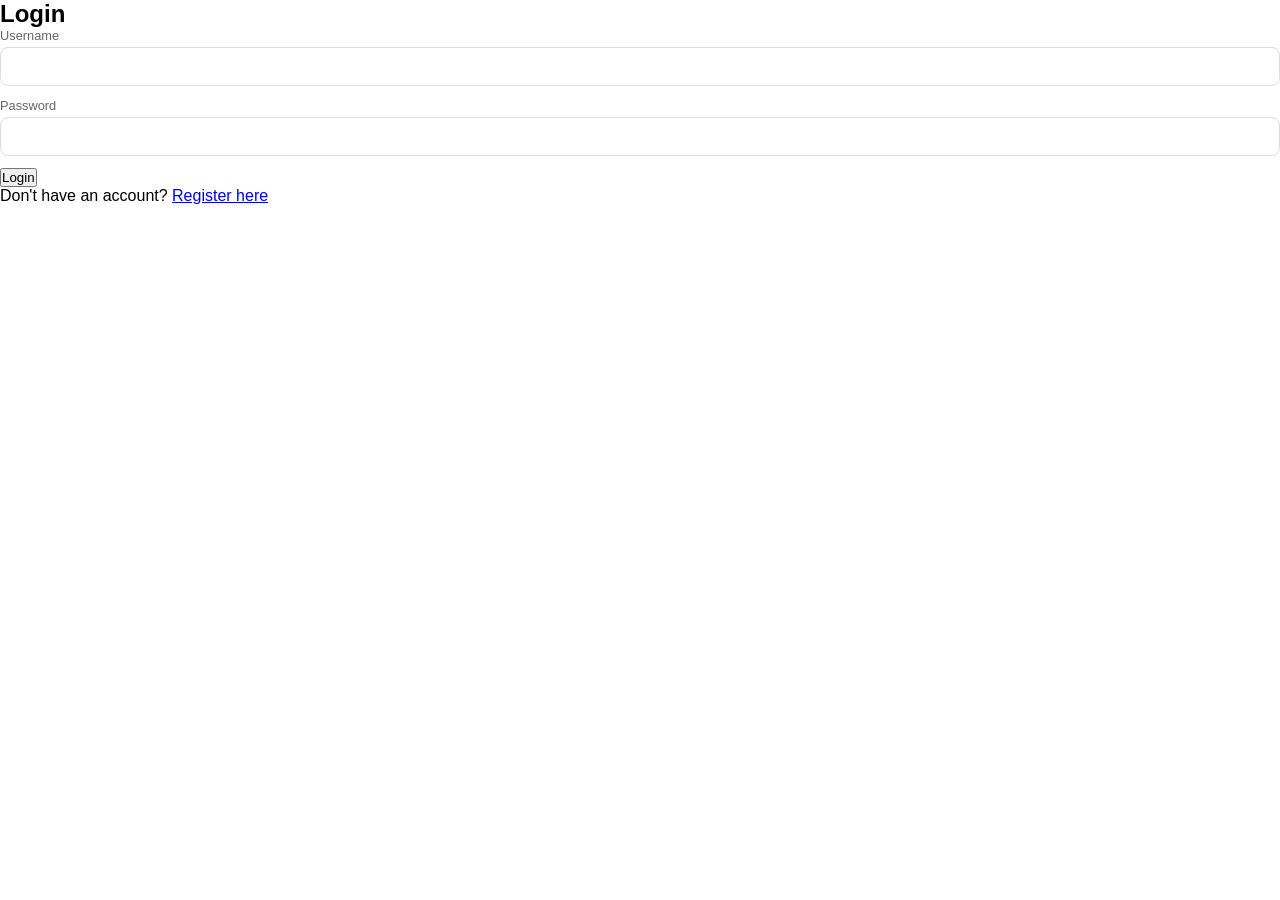
<file: login.html>
<!DOCTYPE html>
<html lang="en">
<head>
    <meta charset="UTF-8">
    <meta name="viewport" content="width=device-width, initial-scale=1.0">
    <title>Login - Safe Route Guidance</title>
    <link rel="stylesheet" href="style.css">
</head>
<body>
    <div class="auth-container">
        <div class="auth-box">
            <h2>Login</h2>
            <form id="login-form">
                <div class="input-group">
                    <label for="username">Username</label>
                    <input type="text" id="username" required>
                </div>
                <div class="input-group">
                    <label for="password">Password</label>
                    <input type="password" id="password" required>
                </div>
                <button type="submit" class="btn-primary">Login</button>
                <p id="error-msg" class="error-text"></p>
            </form>
            <p>Don't have an account? <a href="register.html">Register here</a></p>
        </div>
    </div>
    <script>
        document.getElementById('login-form').addEventListener('submit', async (e) => {
            e.preventDefault();
            const username = document.getElementById('username').value;
            const password = document.getElementById('password').value;
            const errorMsg = document.getElementById('error-msg');

            try {
                const response = await fetch('http://localhost/final_project/backend/api/login.php', {
                    method: 'POST',
                    headers: { 'Content-Type': 'application/json' },
                    body: JSON.stringify({ username, password })
                });
                const data = await response.json();

                if (response.ok) {
                    localStorage.setItem('user_id', data.user_id);
                    localStorage.setItem('username', data.username);
                    window.location.href = 'index.html';
                } else {
                    errorMsg.innerText = data.message;
                }
            } catch (err) {
                console.error(err);
                errorMsg.innerText = "An error occurred. Please try again.";
            }
        });
    </script>
</body>
</html>
</file>
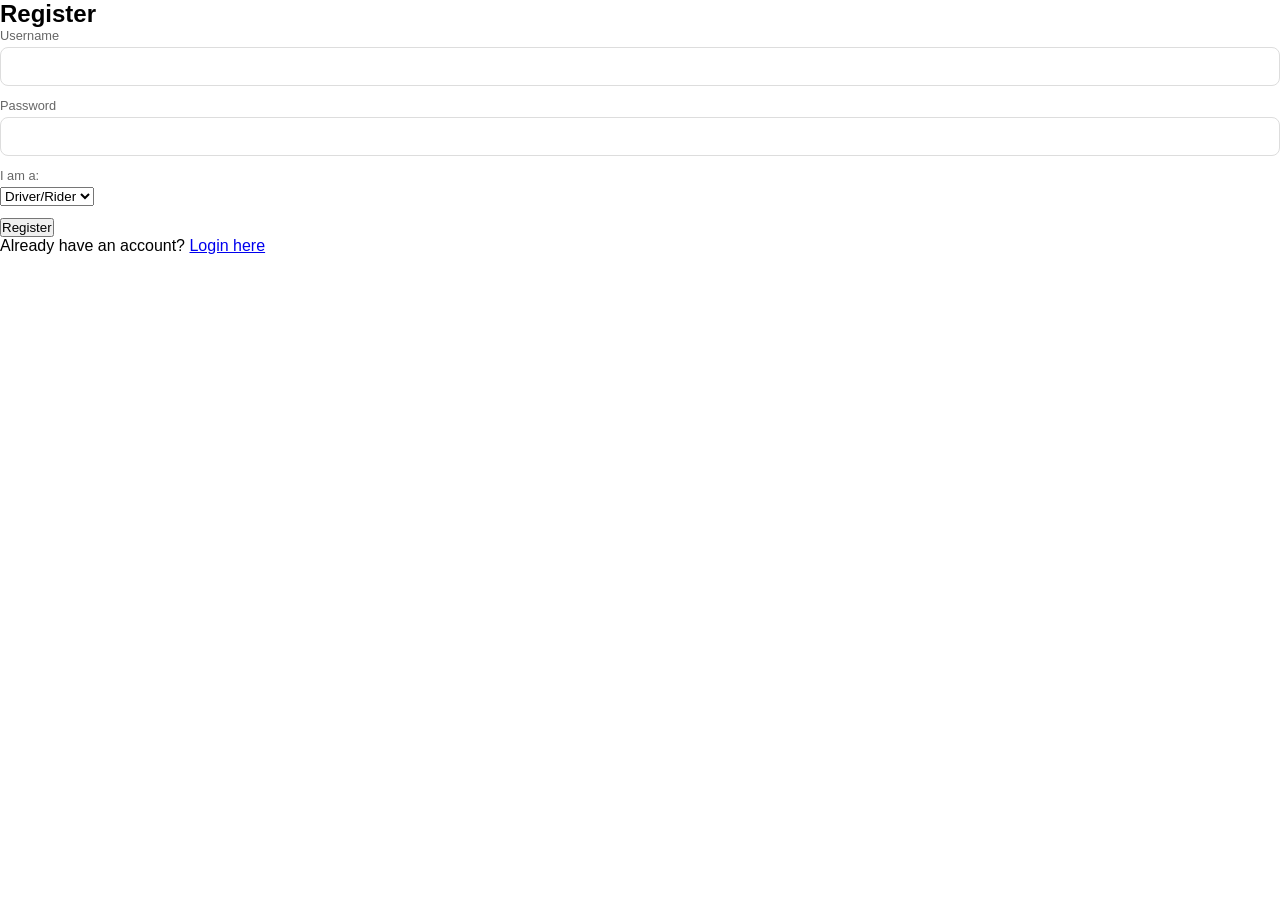
<file: register.html>
<!DOCTYPE html>
<html lang="en">

<head>
    <meta charset="UTF-8">
    <meta name="viewport" content="width=device-width, initial-scale=1.0">
    <title>Register - Safe Route Guidance</title>
    <link rel="stylesheet" href="style.css">
</head>

<body>
    <div class="auth-container">
        <div class="auth-box">
            <h2>Register</h2>
            <form id="register-form">
                <div class="input-group">
                    <label for="username">Username</label>
                    <input type="text" id="username" required>
                </div>
                <div class="input-group">
                    <label for="password">Password</label>
                    <input type="password" id="password" required>
                </div>
                <div class="input-group">
                    <label for="role">I am a:</label>
                    <select id="role">
                        <option value="user">Driver/Rider</option>
                        <option value="admin">Admin</option>
                    </select>
                </div>
                <button type="submit" class="btn-primary">Register</button>
                <p id="error-msg" class="error-text"></p>
            </form>
            <p>Already have an account? <a href="login.html">Login here</a></p>
        </div>
    </div>
    <script>
        document.getElementById('register-form').addEventListener('submit', async (e) => {
            e.preventDefault();
            const username = document.getElementById('username').value;
            const password = document.getElementById('password').value;
            const role = document.getElementById('role').value;
            const errorMsg = document.getElementById('error-msg');

            try {
                const response = await fetch('http://localhost/final_project/backend/api/register.php', {
                    method: 'POST',
                    headers: { 'Content-Type': 'application/json' },
                    body: JSON.stringify({ username, password, role })
                });
                const data = await response.json();

                if (response.ok) {
                    alert('Registration successful! Please login.');
                    window.location.href = 'login.html';
                } else {
                    errorMsg.innerText = data.message;
                }
            } catch (err) {
                console.error(err);
                errorMsg.innerText = "An error occurred. Please try again.";
            }
        });
    </script>
</body>

</html>
</file>
<file: style.css>
/* Base Reset */
* {
    box-sizing: border-box;
    margin: 0;
    padding: 0;
    font-family: 'Roboto', sans-serif;
}

body,
html {
    height: 100%;
    overflow: hidden;
}

/* Map */
#map {
    height: 100vh;
    width: 100%;
    z-index: 0;
}

/* Control Panel */
.control-panel {
    position: absolute;
    top: 20px;
    left: 20px;
    width: 350px;
    background: white;
    padding: 20px;
    border-radius: 12px;
    box-shadow: 0 4px 20px rgba(0, 0, 0, 0.2);
    z-index: 1000;
    transition: all 0.3s ease;
}

@media (max-width: 600px) {
    .control-panel {
        top: auto;
        bottom: 0;
        left: 0;
        width: 100%;
        border-radius: 20px 20px 0 0;
        padding: 15px;
    }
}

.panel-header {
    display: flex;
    justify-content: space-between;
    align-items: center;
    margin-bottom: 15px;
}

/* Minimized State */
/* Toggle Button */
#toggle-panel-btn {
    position: absolute;
    top: 10px;
    right: 10px;
    width: 30px;
    height: 30px;
    border-radius: 50%;
    background: #f1f3f4;
    border: none;
    cursor: pointer;
    display: flex;
    align-items: center;
    justify-content: center;
    color: #555;
    transition: all 0.2s;
    z-index: 1100;
}

#toggle-panel-btn:hover {
    background: #e0e0e0;
}

/* Minimized State */
/* Minimized State (Compact Mode) */
.control-panel.minimized {
    height: auto;
    width: 350px;
    padding: 20px;
    border-radius: 12px;
    background: white;
    cursor: default;
    border: none;
    display: block;
}

/* Hide Inputs and Actions in Compact Mode */
.control-panel.minimized .input-group,
.control-panel.minimized .actions {
    display: none !important;
}

/* Toggle Button Rotation */
.control-panel.minimized #toggle-panel-btn i {
    transform: rotate(-90deg);
}

@media (max-width: 600px) {
    .control-panel {
        top: auto;
        bottom: 20px;
        /* Floating above bottom */
        left: 50%;
        transform: translateX(-50%);
        width: 90%;
        border-radius: 12px;
        padding: 15px;
        max-height: 60vh;
    }

    .control-panel.minimized {
        width: 90%;
        bottom: 20px;
        left: 50%;
        transform: translateX(-50%);
        border-radius: 12px;
        height: auto;
        padding: 15px;
        /* Ensure distinct from desktop if needed, but mostly same */
    }

    .control-panel.minimized #toggle-panel-btn i {
        transform: rotate(-90deg);
        /* Point down */
    }
}

.panel-header h3 {
    color: #333;
    font-size: 1.2rem;
}

/* Badges */
.badge {
    font-size: 0.75rem;
    padding: 4px 8px;
    border-radius: 12px;
    background: #eee;
    color: #666;
    margin-left: 5px;
    cursor: pointer;
}

.badge.active {
    background: #e8f5e9;
    color: #2e7d32;
}

.badge.error {
    background: #ffebee;
    color: #c62828;
}

#speed-badge {
    background: #e3f2fd;
    color: #1976d2;
    font-weight: bold;
}

#weather-badge {
    background: #fff9c4;
    color: #f57f17;
    font-weight: 500;
}

.location-text {
    font-size: 0.85rem;
    color: #555;
    margin: 5px 0 10px 0;
    display: flex;
    align-items: center;
    gap: 8px;
    overflow: hidden;
    text-overflow: ellipsis;
    white-space: nowrap;
    padding: 4px 8px;
    border-radius: 6px;
    transition: all 0.3s ease;
}

.location-text.safe {
    background: #e8f5e9;
    color: #2e7d32;
}

.location-text.warning {
    background: #fff3e0;
    color: #ef6c00;
}

.location-text.danger {
    background: #ffebee;
    color: #c62828;
    font-weight: bold;
}

/* Inputs */
.input-group {
    margin-bottom: 12px;
    position: relative;
}

.input-group label {
    display: block;
    font-size: 0.8rem;
    color: #666;
    margin-bottom: 4px;
}

.input-group input {
    width: 100%;
    padding: 10px 40px 10px 10px;
    border: 1px solid #ddd;
    border-radius: 8px;
    font-size: 0.95rem;
}

.input-group input:focus {
    border-color: #4285F4;
    outline: none;
}

.icon-btn {
    position: absolute;
    right: 5px;
    bottom: 5px;
    background: none;
    border: none;
    padding: 5px 10px;
    cursor: pointer;
    color: #666;
}

.icon-btn.primary {
    color: #4285F4;
}

/* Stats */
#route-stats {
    display: flex;
    gap: 10px;
    margin: 15px 0;
    background: #f8f9fa;
    padding: 10px;
    border-radius: 8px;
}

.stat-box {
    flex: 1;
    text-align: center;
}

.stat-box strong {
    display: block;
    font-size: 1.1rem;
    color: #333;
}

.stat-box small {
    font-size: 0.75rem;
    color: #888;
    text-transform: uppercase;
}

/* Buttons */
.actions {
    display: flex;
    gap: 10px;
    margin-top: 10px;
}

.btn {
    flex: 1;
    padding: 12px;
    border: none;
    border-radius: 8px;
    font-weight: 500;
    cursor: pointer;
    transition: background 0.2s;
}

.btn.primary {
    background: #4285F4;
    color: white;
}

.btn.primary:hover {
    background: #3367d6;
}

.btn.primary:disabled {
    background: #a0c3ff;
    cursor: not-allowed;
}

.btn.secondary {
    background: #f1f3f4;
    color: #333;
}

.btn.secondary:hover {
    background: #e8eaed;
}

.btn.danger {
    background: #ef5350;
    color: white;
}

/* Alert Toast */
#alert-toast {
    position: absolute;
    bottom: 30px;
    left: 50%;
    transform: translateX(-50%);
    background: #ff9800;
    /* Warning Orange */
    color: white;
    padding: 12px 24px;
    border-radius: 30px;
    box-shadow: 0 4px 15px rgba(0, 0, 0, 0.3);
    z-index: 2000;
    font-weight: 500;
    display: flex;
    align-items: center;
    gap: 10px;
}

#alert-toast.high {
    background: #d32f2f;
    animation: pulse-alert 1s ease-in-out 2;
}

#alert-toast.medium {
    background: #ff9800;
}

#alert-toast.low {
    background: #4caf50;
}

@keyframes pulse-alert {

    0%,
    100% {
        transform: translateX(-50%) scale(1);
    }

    50% {
        transform: translateX(-50%) scale(1.05);
    }
}

#alert-toast.hidden {
    display: none;
}

.hidden {
    display: none !important;
}

/* Map Legend */
.map-legend {
    position: absolute;
    bottom: 30px;
    right: 60px;
    background: rgba(255, 255, 255, 0.95);
    backdrop-filter: blur(10px);
    padding: 14px 18px;
    border-radius: 12px;
    box-shadow: 0 4px 15px rgba(0, 0, 0, 0.15);
    z-index: 1000;
    font-size: 0.8rem;
    line-height: 1.8;
}

.map-legend h4 {
    margin-bottom: 8px;
    color: #333;
    font-size: 0.85rem;
    display: flex;
    align-items: center;
    gap: 6px;
}

.legend-item {
    display: flex;
    align-items: center;
    gap: 8px;
    color: #555;
}

.legend-circle {
    width: 14px;
    height: 14px;
    border-radius: 50%;
    display: inline-block;
    flex-shrink: 0;
    border: 2px solid rgba(255, 255, 255, 0.8);
    box-shadow: 0 1px 3px rgba(0, 0, 0, 0.2);
}

.legend-circle.high {
    background: #d32f2f;
}

.legend-circle.medium {
    background: #ff9800;
}

.legend-circle.low {
    background: #4caf50;
}

/* Risk Zone Pulse Animation */
@keyframes zone-pulse {

    0%,
    100% {
        opacity: 0.3;
    }

    50% {
        opacity: 0.5;
    }
}

/* Text Colors */
.text-green {
    color: #2e7d32;
}

.text-red {
    color: #c62828;
}

/* Smart Rerouting Badge */
#reroute-badge {
    position: fixed;
    top: 130px;
    right: 20px;
    background: #4285F4;
    color: white;
    padding: 8px 15px;
    border-radius: 20px;
    font-size: 12px;
    font-weight: bold;
    z-index: 9999;
    box-shadow: 0 4px 10px rgba(66, 133, 244, 0.4);
    display: flex;
    align-items: center;
    gap: 8px;
    animation: slide-in 0.5s ease-out;
}

#reroute-badge i {
    animation: rotate-sync 2s linear infinite;
}

@keyframes slide-in {
    from {
        transform: translateX(120%);
    }

    to {
        transform: translateX(0);
    }
}

@keyframes rotate-sync {
    from {
        transform: rotate(0deg);
    }

    to {
        transform: rotate(360deg);
    }
}

.route-update-flash {
    animation: route-flash 1s ease-in-out infinite;
}

@keyframes route-flash {

    0%,
    100% {
        opacity: 0.8;
    }

    50% {
        opacity: 0.4;
    }
}
</file>
